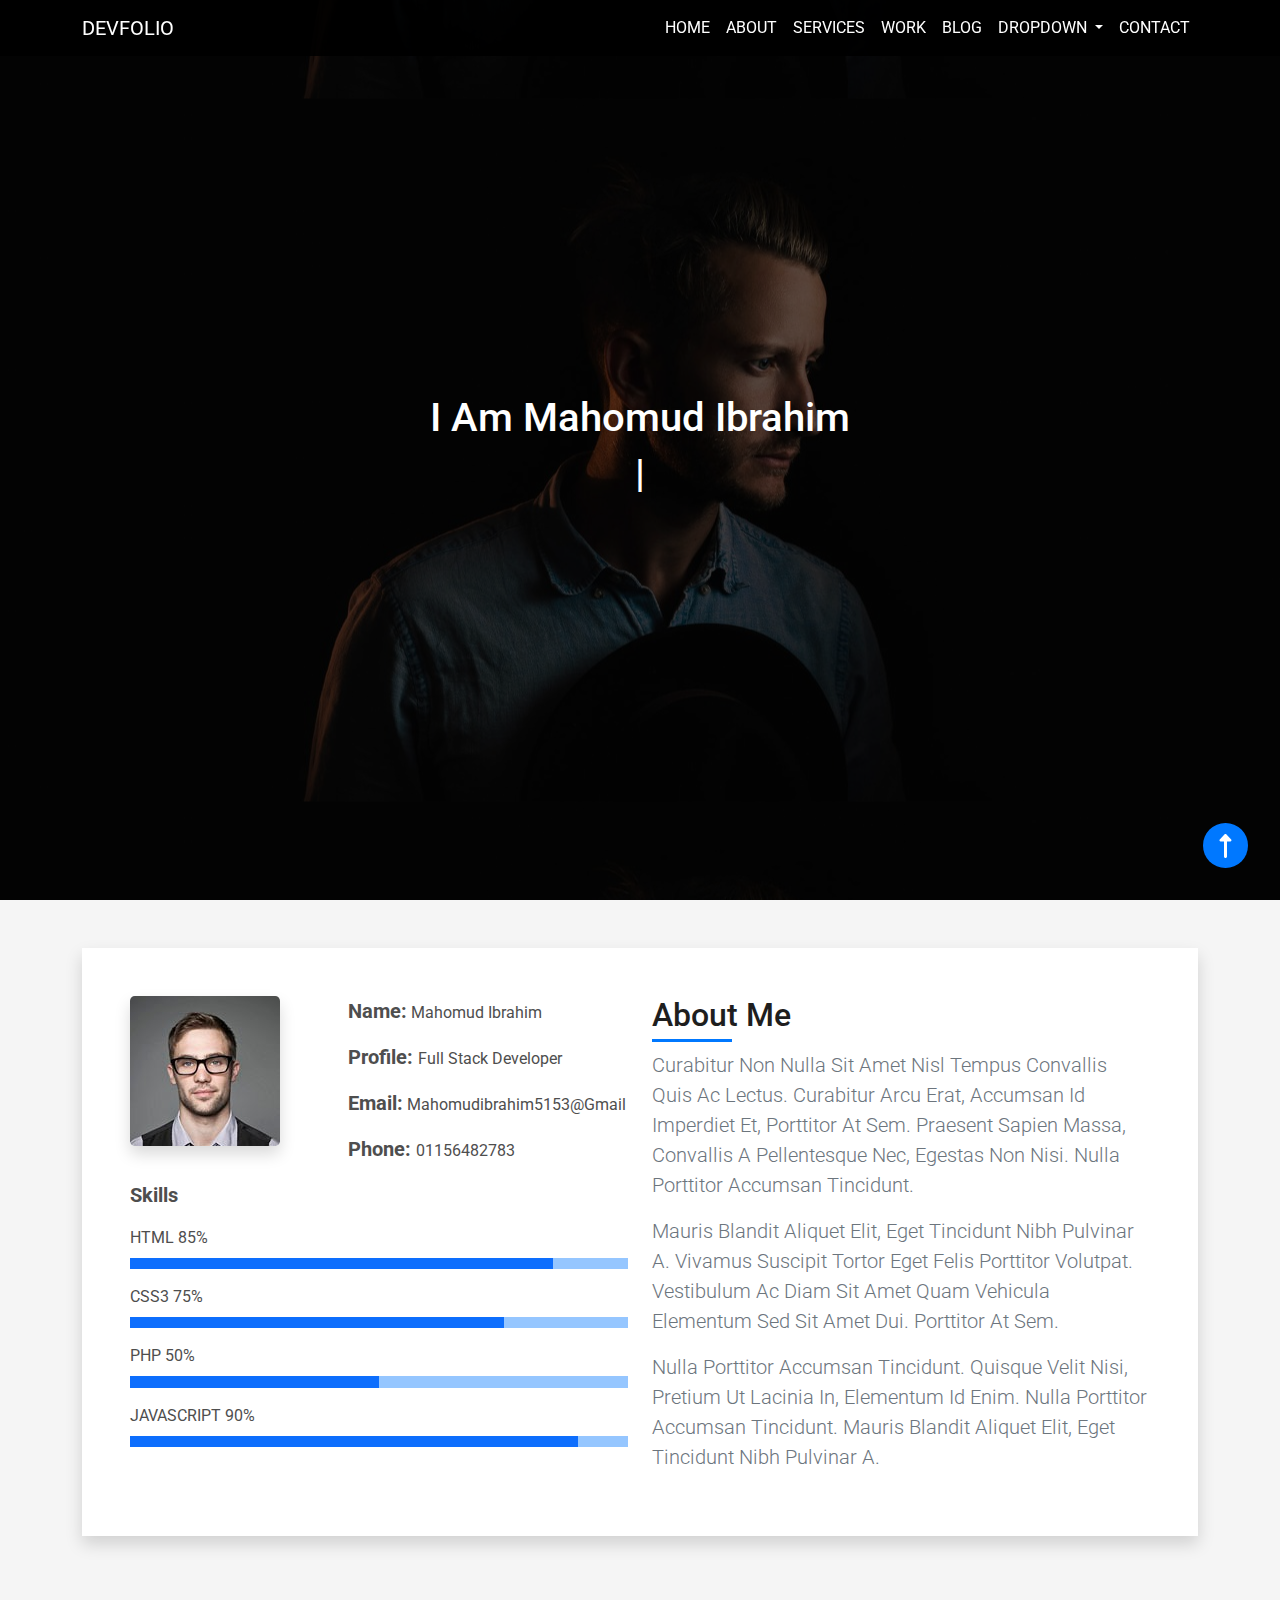
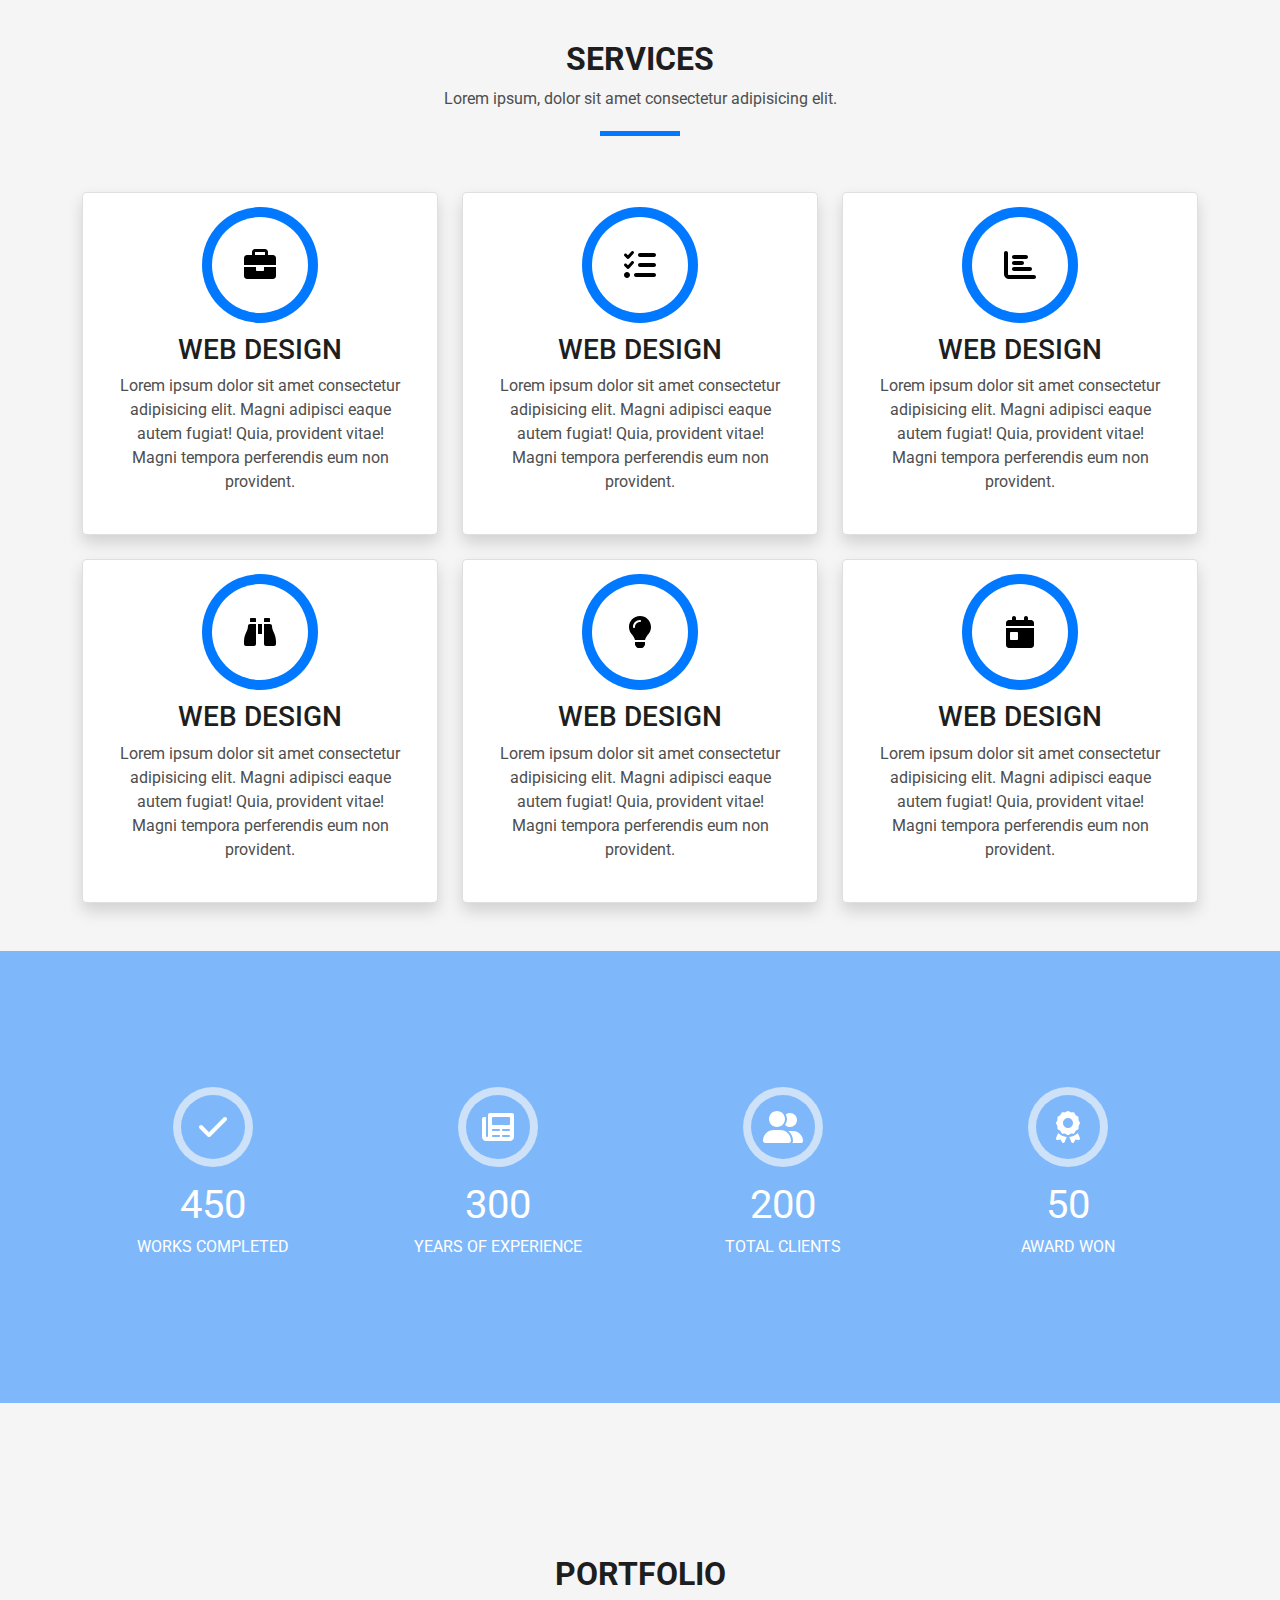
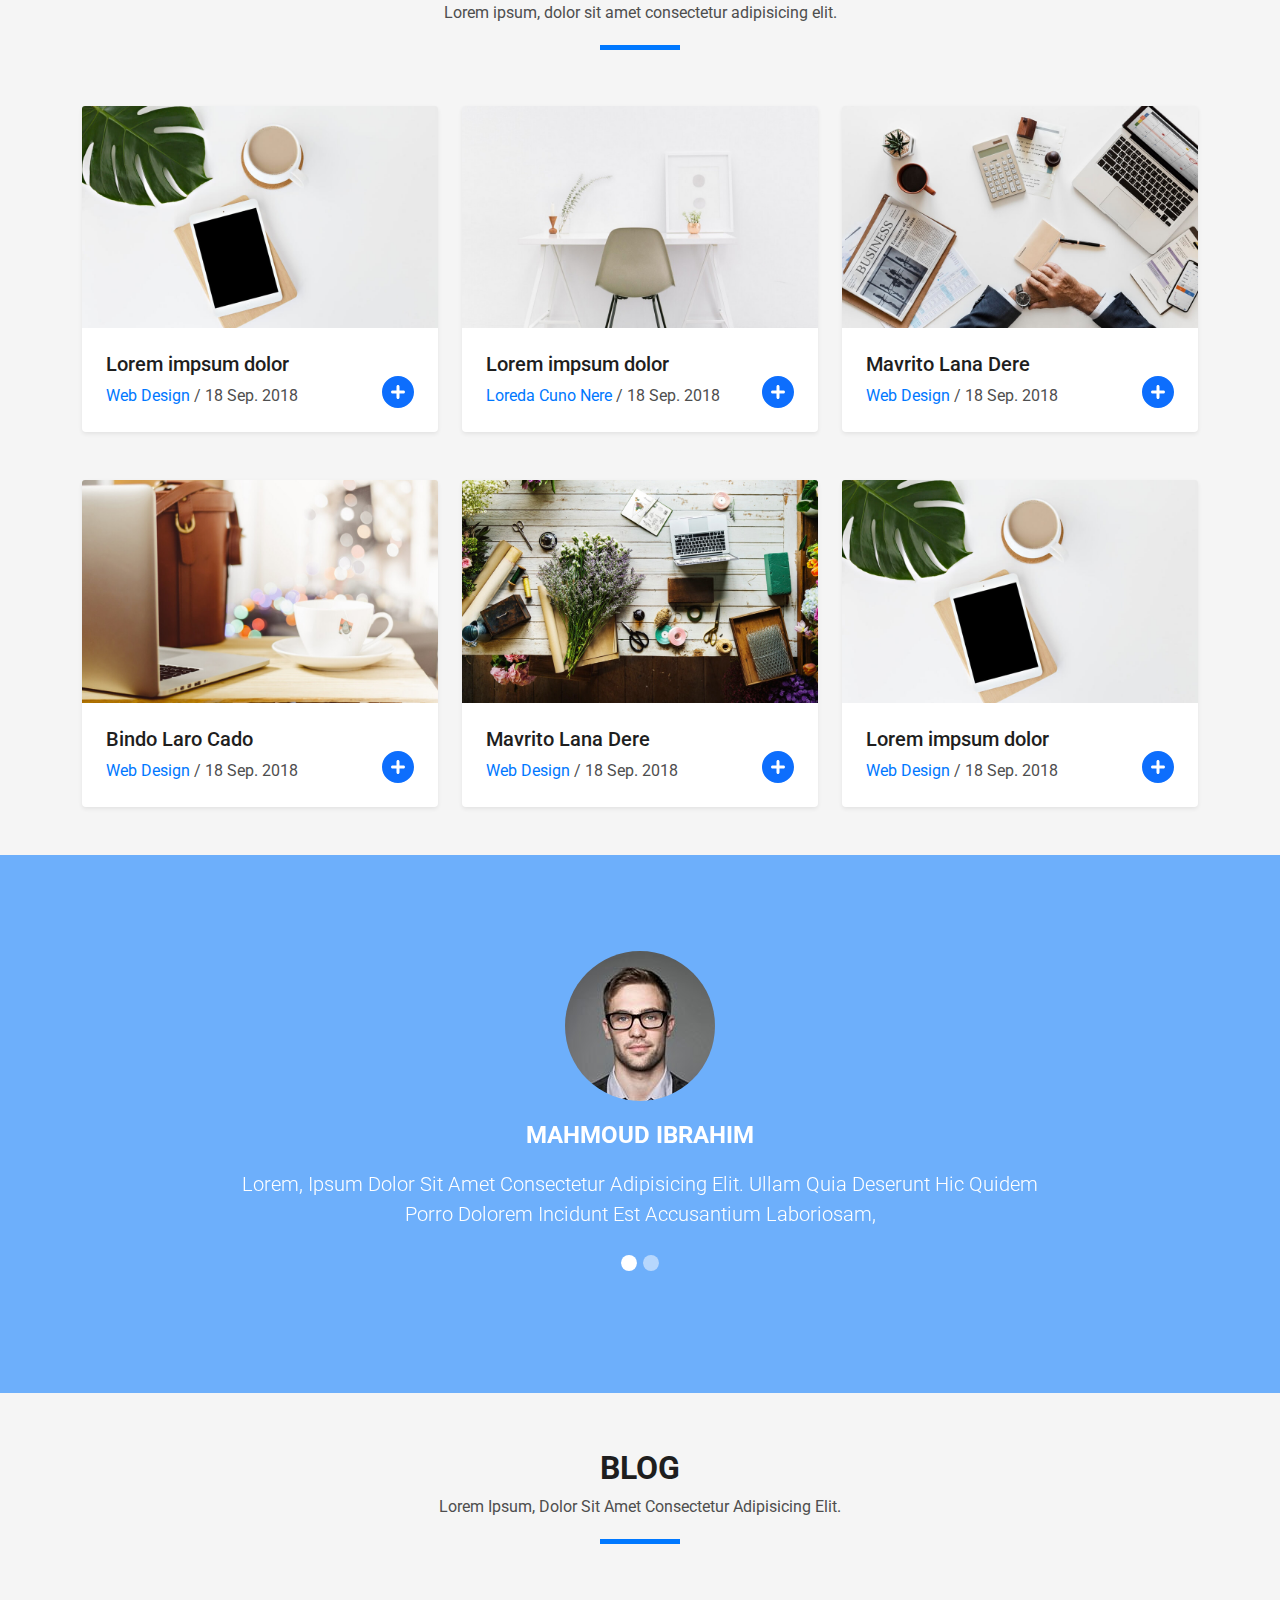
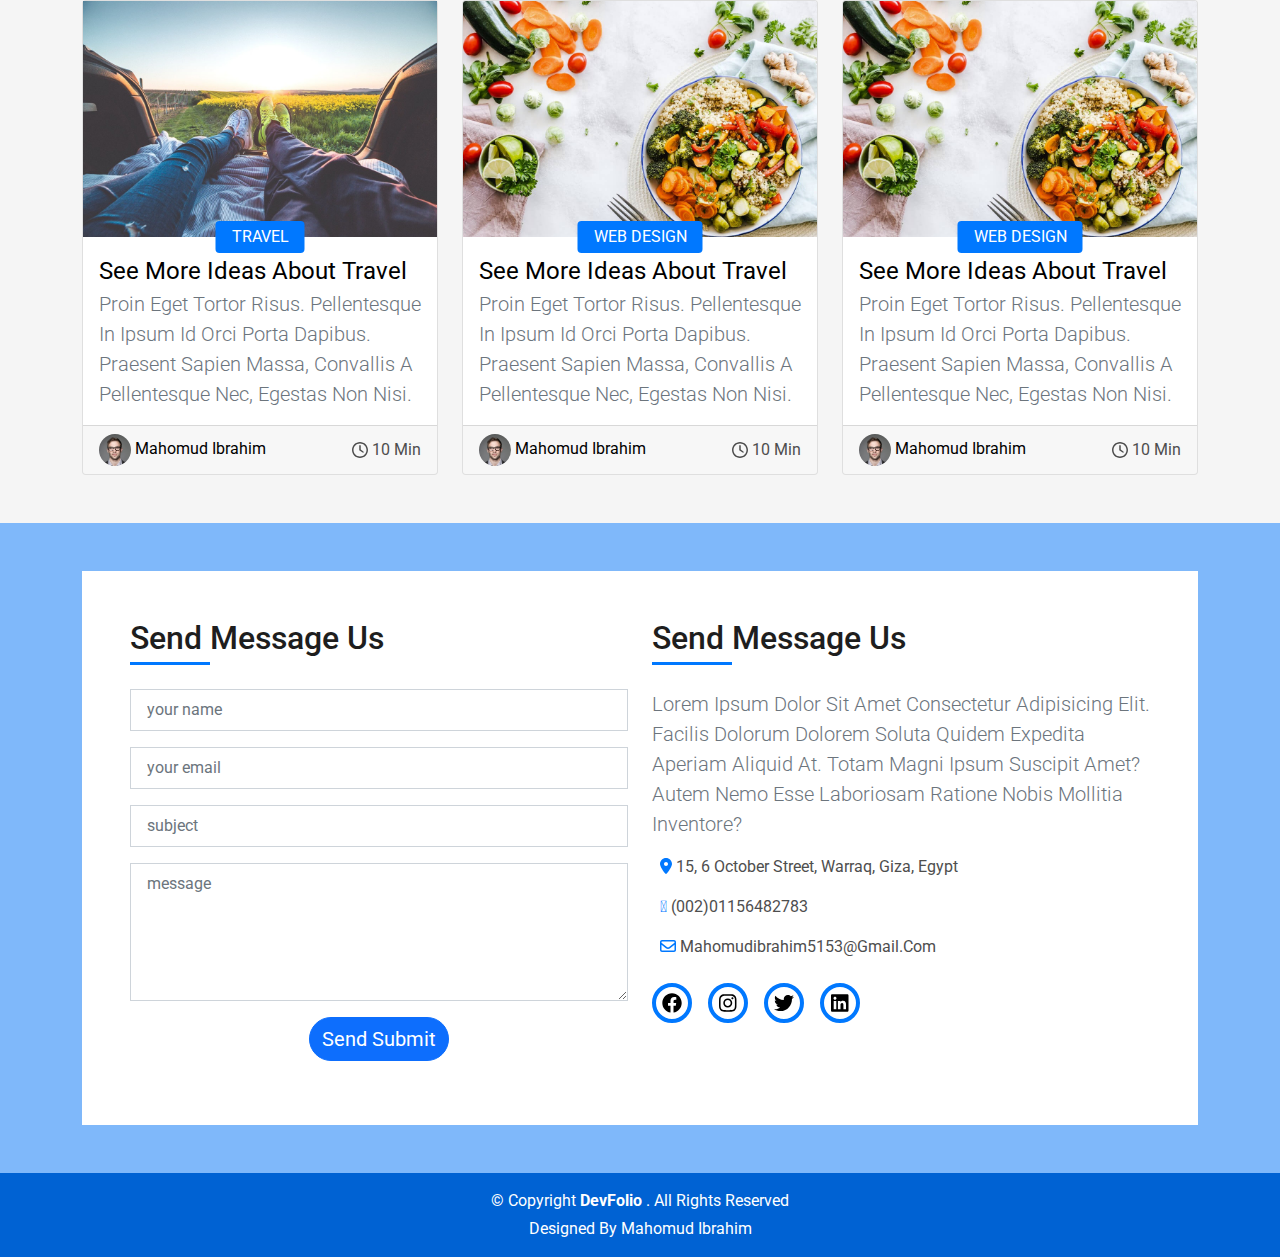
<file: index.html>
<!DOCTYPE html>
<html lang="en">
  <head>
    <meta charset="UTF-8" />
    <meta http-equiv="X-UA-Compatible" content="IE=edge" />
    <meta name="viewport" content="width=device-width, initial-scale=1.0" />
    <title>devFolio by 7oda</title>
    <!-- font awesome -->
    <link rel="stylesheet" href="css/all.min.css" />
    <link rel="stylesheet" href="css/bootstrap.min.css" />
    <!-- fonts google -->
    <link rel="preconnect" href="https://fonts.googleapis.com" />
    <link rel="preconnect" href="https://fonts.gstatic.com" crossorigin />
    <link
      href="https://fonts.googleapis.com/css2?family=Roboto:wght@100;300;400;500;700;900&display=swap"
      rel="stylesheet"
    />
    <link rel="stylesheet" href="css/main.css" />
  </head>
  <body>
    <!-- start navbar -->
    <nav class="navbar navbar-expand-lg text-uppercase fixed-top">
      <div class="container">
        <a class="navbar-brand" href="#home">devFolio</a>
        <button
          class="navbar-toggler"
          type="button"
          data-bs-toggle="collapse"
          data-bs-target="#navbarSupportedContent"
          aria-controls="navbarSupportedContent"
          aria-expanded="false"
          aria-label="Toggle navigation"
        >
          <i class="fa-solid fa-bars"></i>
        </button>
        <div class="collapse navbar-collapse" id="navbarSupportedContent">
          <ul class="navbar-nav dis ms-auto mb-2 mb-lg-0">
            <li class="nav-item">
              <a class="nav-link active" aria-current="page" href="#Home"
                >Home</a
              >
            </li>
            <li class="nav-item">
              <a class="nav-link" href="#about">about</a>
            </li>
            <li class="nav-item">
              <a class="nav-link" href="#services">services</a>
            </li>
            <li class="nav-item">
              <a class="nav-link" href="#work">work</a>
            </li>
            <li class="nav-item">
              <a class="nav-link" href="#blog">blog</a>
            </li>
            <li class="nav-item dropdown">
              <a
                class="nav-link dropdown-toggle"
                href="#"
                id="navbarDropdown"
                role="button"
                data-bs-toggle="dropdown"
                aria-expanded="false"
              >
                Dropdown
              </a>
              <ul class="dropdown-menu" aria-labelledby="navbarDropdown">
                <li><a class="dropdown-item" href="#">drop down1</a></li>
                <li class="v position-relative">
                  <a class="dropdown-item y" href="#"
                    >deep drop down</a>
                    <ul
                    class="dropdown-menu x d-none"
                    aria-labelledby="navbarDropdown"
                  >
                    <li>
                      <a class="dropdown-item" href="#">drop down2222</a>
                    </li>
                    <li>
                      <a class="dropdown-item" href="#">drop down3333</a>
                    </li>
                    <li>
                      <a class="dropdown-item" href="#">drop down4444</a>
                    </li>
                  </ul>
                </li>
                <li>
                  <a class="dropdown-item" href="#">drop down2</a>
                </li>
                <li>
                  <a class="dropdown-item" href="#">drop down3</a>
                </li>
                <li>
                  <a class="dropdown-item" href="#">drop down4</a>
                </li>
              </ul>
            </li>
            <li class="nav-item">
              <a class="nav-link" href="#contact">contact</a>
            </li>
          </ul>
        </div>
      </div>
    </nav>
    <!-- end navbar -->
    <!-- start home -->
    <header
      id="home"
      class="text-capitalize text-white vh-100 d-flex justify-content-center align-items-center position-relative"
    >
      <div class="text position-relative">
        <h1 class="text-white">i am mahomud ibrahim</h1>
        <h3 class="D-action text-center fs-1 text-white"></h3>
      </div>
      <a
        href="#home"
        class="Arrow position-fixed d-block p-2 text-white bg-main-color d-flex justify-content-center align-items-center rounded-circle"
      >
        <i class="fa-solid fa-up-long fa-xl fw-bold"></i>
      </a>
    </header>
    <!-- end home -->
    <!-- start about -->
    <section
      id="about"
      class="about py-5 text-capitalize main-bamain-background"
    >
      <div class="container">
        <div class="row">
          <div class="col-ms-12">
            <div class="box-shadow-full bg-white shadow p-5">
              <div class="row">
                <div class="col-lg-6">
                  <div class="row">
                    <div class="col-sm-6 col-md-5">
                      <div class="about-image">
                        <img
                          src="image/about.jpeg"
                          class="rounded-3 shadow img-fluid"
                          alt=""
                          srcset=""
                        />
                      </div>
                    </div>
                    <div class="col-sm-6 col-md-7">
                      <div class="info-about">
                        <p>
                          <span class="titel-s fw-bold fs-5">Name:</span>
                          <span>mahomud ibrahim</span>
                        </p>
                        <p>
                          <span class="titel-s fw-bold fs-5"> Profile: </span>
                          <span>full stack developer</span>
                        </p>
                        <p>
                          <span class="titel-s fw-bold fs-5">Email:</span>
                          <span>mahomudibrahim5153@gmail</span>
                        </p>
                        <p>
                          <span class="titel-s fw-bold fs-5">Phone: </span>
                          <span>01156482783</span>
                        </p>
                      </div>
                    </div>
                  </div>
                  <div class="skills">
                    <p class="titel-s fw-bold fs-5">skills</p>
                    <span>HTML</span>
                    <span>85%</span>
                    <div class="progress rounded-0">
                      <div
                        class="progress-bar"
                        role="progressbar"
                        style="width: 85%"
                        aria-valuenow="25"
                        aria-valuemin="0"
                        aria-valuemax="100"
                      ></div>
                    </div>
                    <span>CSS3</span>
                    <span>75%</span>
                    <div class="progress rounded-0">
                      <div
                        class="progress-bar"
                        role="progressbar"
                        style="width: 75%"
                        aria-valuenow="50"
                        aria-valuemin="0"
                        aria-valuemax="100"
                      ></div>
                    </div>
                    <span>PHP</span>
                    <span>50%</span>
                    <div class="progress rounded-0">
                      <div
                        class="progress-bar position-relative"
                        role="progressbar"
                        style="width: 50%"
                        aria-valuenow="75"
                        aria-valuemin="0"
                        aria-valuemax="100"
                      ></div>
                    </div>
                    <span>JAVASCRIPT</span>
                    <span>90%</span>
                    <div class="progress rounded-0">
                      <div
                        class="progress-bar"
                        role="progressbar"
                        style="width: 90%"
                        aria-valuenow="100"
                        aria-valuemin="0"
                        aria-valuemax="100"
                      ></div>
                    </div>
                  </div>
                </div>
                <div class="col-lg-6">
                  <div class="discrption">
                    <h2 class="position-relative pb-2">about me</h2>
                    <p class="lead text-muted">
                      Curabitur non nulla sit amet nisl tempus convallis quis ac
                      lectus. Curabitur arcu erat, accumsan id imperdiet et,
                      porttitor at sem. Praesent sapien massa, convallis a
                      pellentesque nec, egestas non nisi. Nulla porttitor
                      accumsan tincidunt.
                    </p>
                    <p class="lead text-muted">
                      Mauris blandit aliquet elit, eget tincidunt nibh pulvinar
                      a. Vivamus suscipit tortor eget felis porttitor volutpat.
                      Vestibulum ac diam sit amet quam vehicula elementum sed
                      sit amet dui. porttitor at sem.
                    </p>
                    <p class="lead text-muted">
                      Nulla porttitor accumsan tincidunt. Quisque velit nisi,
                      pretium ut lacinia in, elementum id enim. Nulla porttitor
                      accumsan tincidunt. Mauris blandit aliquet elit, eget
                      tincidunt nibh pulvinar a.
                    </p>
                  </div>
                </div>
              </div>
            </div>
          </div>
        </div>
      </div>
    </section>
    <!-- end about -->
    <!-- start services -->
    <section id="services" class="py-5">
      <div class="container">
        <div class="row">
          <div class="col-sm-12">
            <div class="main-titel text-center py-2 mb-5">
              <h2 class="fw-bold text-uppercase">services</h2>
              <p class="position-relative pb-1">
                Lorem ipsum, dolor sit amet consectetur adipisicing elit.
              </p>
              <div class="bar m-auto"></div>
            </div>
          </div>
        </div>
        <div class="row gy-4">
          <div class="col-md-4">
            <div class="card bg-white shadow rounded-3 text-center py-4 px-3">
              <div
                class="icon d-flex justify-content-center align-items-center m-auto mb-1"
              >
                <i class="fa-solid fa-briefcase fa-2xl"></i>
              </div>
              <div class="card-body">
                <h3>WEB DESIGN</h3>
                <p class="card-text">
                  Lorem ipsum dolor sit amet consectetur adipisicing elit. Magni
                  adipisci eaque autem fugiat! Quia, provident vitae! Magni
                  tempora perferendis eum non provident.
                </p>
              </div>
            </div>
          </div>
          <div class="col-md-4">
            <div class="card bg-white shadow rounded-3 text-center py-4 px-3">
              <div
                class="icon d-flex justify-content-center align-items-center m-auto mb-1"
              >
                <i class="fa-solid fa-list-check fa-2xl"></i>
              </div>
              <div class="card-body">
                <h3>WEB DESIGN</h3>
                <p class="card-text">
                  Lorem ipsum dolor sit amet consectetur adipisicing elit. Magni
                  adipisci eaque autem fugiat! Quia, provident vitae! Magni
                  tempora perferendis eum non provident.
                </p>
              </div>
            </div>
          </div>
          <div class="col-md-4">
            <div class="card bg-white shadow rounded-3 text-center py-4 px-3">
              <div
                class="icon d-flex justify-content-center align-items-center m-auto mb-1"
              >
                <i class="fa-solid fa-chart-bar fa-2xl"></i>
              </div>
              <div class="card-body">
                <h3>WEB DESIGN</h3>
                <p class="card-text">
                  Lorem ipsum dolor sit amet consectetur adipisicing elit. Magni
                  adipisci eaque autem fugiat! Quia, provident vitae! Magni
                  tempora perferendis eum non provident.
                </p>
              </div>
            </div>
          </div>
          <div class="col-md-4">
            <div class="card bg-white shadow rounded-3 text-center py-4 px-3">
              <div
                class="icon d-flex justify-content-center align-items-center m-auto mb-1"
              >
                <i class="fa-solid fa-binoculars fa-2xl"></i>
              </div>
              <div class="card-body">
                <h3>WEB DESIGN</h3>
                <p class="card-text">
                  Lorem ipsum dolor sit amet consectetur adipisicing elit. Magni
                  adipisci eaque autem fugiat! Quia, provident vitae! Magni
                  tempora perferendis eum non provident.
                </p>
              </div>
            </div>
          </div>
          <div class="col-md-4">
            <div class="card bg-white shadow rounded-3 text-center py-4 px-3">
              <div
                class="icon d-flex justify-content-center align-items-center m-auto mb-1"
              >
                <i class="fa-solid fa-lightbulb fa-2xl"></i>
              </div>
              <div class="card-body">
                <h3>WEB DESIGN</h3>
                <p class="card-text">
                  Lorem ipsum dolor sit amet consectetur adipisicing elit. Magni
                  adipisci eaque autem fugiat! Quia, provident vitae! Magni
                  tempora perferendis eum non provident.
                </p>
              </div>
            </div>
          </div>
          <div class="col-md-4">
            <div class="card bg-white shadow rounded-3 text-center py-4 px-3">
              <div
                class="icon d-flex justify-content-center align-items-center m-auto mb-1"
              >
                <i class="fa-solid fa-calendar-day fa-2xl"></i>
              </div>
              <div class="card-body">
                <h3>WEB DESIGN</h3>
                <p class="card-text">
                  Lorem ipsum dolor sit amet consectetur adipisicing elit. Magni
                  adipisci eaque autem fugiat! Quia, provident vitae! Magni
                  tempora perferendis eum non provident.
                </p>
              </div>
            </div>
          </div>
        </div>
      </div>
      <div class="states my-5 py-5 position-relative">
        <div class="container py-5 position-relative">
          <div class="row py-5 gy-4">
            <div class="col-md-3">
              <div class="box text-center text-white">
                <div
                  class="icon d-flex justify-content-center align-items-center m-auto mb-3"
                >
                  <i class="fa-solid fa-check fa-2xl"></i>
                </div>
                <span class="text-white d-block fs-1">450</span>
                <span class="">WORKS COMPLETED</span>
              </div>
            </div>
            <div class="col-md-3">
              <div class="box text-center text-white">
                <div
                  class="icon d-flex justify-content-center align-items-center m-auto mb-3"
                >
                  <i class="fa-solid fa-newspaper fa-2xl"></i>
                </div>
                <span class="text-white d-block fs-1">300</span>
                <span class="">YEARS OF EXPERIENCE </span>
              </div>
            </div>
            <div class="col-md-3">
              <div class="box text-center text-white">
                <div
                  class="icon d-flex justify-content-center align-items-center m-auto mb-3"
                >
                  <i class="fa-solid fa-user-group fa-2xl"></i>
                </div>
                <span class="text-white d-block fs-1">200</span>
                <span class="">TOTAL CLIENTS </span>
              </div>
            </div>
            <div class="col-md-3">
              <div class="box text-center text-white">
                <div
                  class="icon d-flex justify-content-center align-items-center m-auto mb-3"
                >
                  <i class="fa-solid fa-award fa-2xl"></i>
                </div>
                <span class="text-white d-block fs-1">50</span>
                <span class="">AWARD WON </span>
              </div>
            </div>
          </div>
        </div>
      </div>
    </section>
    <!-- end services -->
    <!-- start protfolio -->
    <section id="portfolio" class="my-5">
      <div class="container">
        <div class="row">
          <div class="col-sm-12">
            <div class="main-titel text-center py-2 mb-5">
              <h2 class="fw-bold text-uppercase">portfolio</h2>
              <p class="position-relative pb-1">
                Lorem ipsum, dolor sit amet consectetur adipisicing elit.
              </p>
              <div class="bar m-auto"></div>
            </div>
          </div>
        </div>
        <div class="row gy-5">
          <div class="col-md-4">
            <div class="card border-0 shadow-sm">
              <div class="image-card overflow-hidden">
                <img
                  src="image/fortfolio-1.jpeg"
                  class="card-img-top img-fluid"
                  alt="..."
                />
              </div>
              <div class="card-body p-4">
                <div class="row">
                  <div class="col-sm-10">
                    <h5 class="card-title">Lorem impsum dolor</h5>
                    <p class="card-text">
                      <span class="main-color">Web Design </span>
                      / 18 Sep. 2018
                    </p>
                  </div>
                  <div
                    class="col-sm-2 d-flex justify-content-end justify-content-md-center align-items-end"
                  >
                    <a href="portfolio-details.html">
                      <i class="fa-solid fa-circle-plus fa-2xl"></i>
                    </a>
                  </div>
                </div>
              </div>
            </div>
          </div>
          <div class="col-md-4">
            <div class="card border-0 shadow-sm">
              <div class="image-card overflow-hidden">
                <img
                  src="image/fortfolio-2.jpeg"
                  class="card-img-top img-fluid"
                  alt="..."
                />
              </div>
              <div class="card-body p-4">
                <div class="row">
                  <div class="col-sm-10">
                    <h5 class="card-title">Lorem impsum dolor</h5>
                    <p class="card-text">
                      <span class="main-color">Loreda Cuno Nere </span>
                      / 18 Sep. 2018
                    </p>
                  </div>
                  <div
                    class="col-sm-2 d-flex justify-content-end justify-content-md-center align-items-end"
                  >
                    <a href="portfolio-details.html">
                      <i class="fa-solid fa-circle-plus fa-2xl"></i>
                    </a>
                  </div>
                </div>
              </div>
            </div>
          </div>
          <div class="col-md-4">
            <div class="card border-0 shadow-sm">
              <div class="image-card overflow-hidden">
                <img
                  src="image/fortfolio-3.jpeg"
                  class="card-img-top img-fluid"
                  alt="..."
                />
              </div>
              <div class="card-body p-4">
                <div class="row">
                  <div class="col-sm-10">
                    <h5 class="card-title">Mavrito Lana Dere</h5>
                    <p class="card-text">
                      <span class="main-color">Web Design </span>
                      / 18 Sep. 2018
                    </p>
                  </div>
                  <div
                    class="col-sm-2 d-flex justify-content-end justify-content-md-center align-items-end"
                  >
                    <a href="portfolio-details.html">
                      <i class="fa-solid fa-circle-plus fa-2xl"></i>
                    </a>
                  </div>
                </div>
              </div>
            </div>
          </div>
          <div class="col-md-4">
            <div class="card border-0 shadow-sm">
              <div class="image-card overflow-hidden">
                <img
                  src="image/fortfolio-4.jpeg"
                  class="card-img-top img-fluid"
                  alt="..."
                />
              </div>
              <div class="card-body p-4">
                <div class="row">
                  <div class="col-sm-10">
                    <h5 class="card-title">Bindo Laro Cado</h5>
                    <p class="card-text">
                      <span class="main-color">Web Design </span>
                      / 18 Sep. 2018
                    </p>
                  </div>
                  <div
                    class="col-sm-2 d-flex justify-content-end justify-content-md-center align-items-end"
                  >
                    <a href="portfolio-details.html">
                      <i class="fa-solid fa-circle-plus fa-2xl"></i>
                    </a>
                  </div>
                </div>
              </div>
            </div>
          </div>
          <div class="col-md-4">
            <div class="card border-0 shadow-sm">
              <div class="image-card overflow-hidden">
                <img
                  src="image/fortfolio-5.jpeg"
                  class="card-img-top img-fluid"
                  alt="..."
                />
              </div>
              <div class="card-body p-4">
                <div class="row">
                  <div class="col-sm-10">
                    <h5 class="card-title">Mavrito Lana Dere</h5>
                    <p class="card-text">
                      <span class="main-color">Web Design </span>
                      / 18 Sep. 2018
                    </p>
                  </div>
                  <div
                    class="col-sm-2 d-flex justify-content-end justify-content-md-center align-items-end"
                  >
                    <a href="portfolio-details.html">
                      <i class="fa-solid fa-circle-plus fa-2xl"></i>
                    </a>
                  </div>
                </div>
              </div>
            </div>
          </div>
          <div class="col-md-4">
            <div class="card border-0 shadow-sm">
              <div class="image-card overflow-hidden">
                <img
                  src="image/fortfolio-1.jpeg"
                  class="card-img-top img-fluid"
                  alt="..."
                />
              </div>
              <div class="card-body p-4">
                <div class="row">
                  <div class="col-sm-10">
                    <h5 class="card-title">Lorem impsum dolor</h5>
                    <p class="card-text">
                      <span class="main-color">Web Design </span>
                      / 18 Sep. 2018
                    </p>
                  </div>
                  <div
                    class="col-sm-2 d-flex justify-content-end justify-content-md-center align-items-end"
                  >
                    <a href="portfolio-details.html">
                      <i class="fa-solid fa-circle-plus fa-2xl"></i>
                    </a>
                  </div>
                </div>
              </div>
            </div>
          </div>
        </div>
      </div>
    </section>
    <!-- end protfolio -->
    <!-- start testimonails -->
    <!-- end testimonails -->
    <section
      id="testimonails"
      class="my-5 py-5 text-capitalize text-center text-white position-relative"
    >
      <div class="container position-relative py-5">
        <div
          id="carouselExampleIndicators"
          class="carousel slide"
          data-bs-ride="carousel"
        >
          <div class="carousel-inner">
            <div class="carousel-item active">
              <div class="items">
                <img
                  src="image/about.jpeg"
                  class="rounded-circle"
                  alt=""
                  srcset=""
                />
                <span
                  class="text-white my-3 d-block text-uppercase fw-bolder fs-4"
                  >mahmoud ibrahim</span
                >
                <p class="lead w-75 m-auto">
                  Lorem, ipsum dolor sit amet consectetur adipisicing elit.
                  Ullam quia deserunt hic quidem porro dolorem incidunt est
                  accusantium laboriosam,
                </p>
              </div>
            </div>
            <div class="carousel-item">
              <div class="items">
                <img
                  src="image/testimonails.jpeg"
                  class="rounded-circle"
                  alt=""
                  srcset=""
                />
                <span
                  class="text-white my-3 d-block text-uppercase fw-bolder fs-4"
                  >sara ahmed</span
                >
                <p class="lead w-75 m-auto">
                  Lorem, ipsum dolor sit amet consectetur adipisicing elit.
                  Ullam quia deserunt hic quidem porro dolorem incidunt est
                  accusantium laboriosam,
                </p>
              </div>
            </div>
          </div>
          <div class="carousel-indicators position-static mt-3">
            <button
              type="button"
              data-bs-target="#carouselExampleIndicators"
              data-bs-slide-to="0"
              class="active"
              aria-current="true"
              aria-label="Slide 1"
            ></button>
            <button
              type="button"
              data-bs-target="#carouselExampleIndicators"
              data-bs-slide-to="1"
              aria-label="Slide 2"
            ></button>
          </div>
        </div>
      </div>
    </section>
    <!-- start bolg -->
    <section id="blog" class="my-5 text-capitalize">
      <div class="container">
        <div class="row">
          <div class="col-sm-12">
            <div class="main-titel text-center py-2 mb-5">
              <h2 class="fw-bold text-uppercase">blog</h2>
              <p class="position-relative pb-1">
                Lorem ipsum, dolor sit amet consectetur adipisicing elit.
              </p>
              <div class="bar m-auto"></div>
            </div>
          </div>
        </div>
        <div class="row gy-3">
          <div class="col-lg-4">
            <div class="card">
              <img src="image/bolg-1.jpeg" class="" alt="..." />
              <div class="card-body position-relative">
                <span
                  class="position-absolute start-50 top-0 py-1 px-3 rounded translate-middle text-white bg-main-color text-uppercase"
                  >travel</span
                >
                <a href="bolg.html" class="text-decoration-none text-black fs-4"
                  >See more ideas about Travel</a
                >
                <p class="card-text text-muted lead">
                  Proin eget tortor risus. Pellentesque in ipsum id orci porta
                  dapibus. Praesent sapien massa, convallis a pellentesque nec,
                  egestas non nisi.
                </p>
              </div>
              <div class="card-footer">
                <div class="row justify-content-end align-items-center">
                  <div class="col-8">
                    <a href="#" class="text-decoration-none text-black">
                      <img
                        src="image/about.jpeg"
                        class="rounded-circle"
                        alt=""
                        srcset=""
                      />
                      mahomud ibrahim</a
                    >
                  </div>
                  <div
                    class="col-4 d-flex justify-content-end align-items-center"
                  >
                    <i class="fa-regular fa-clock me-1"></i>
                    <span>10 min</span>
                  </div>
                </div>
              </div>
            </div>
          </div>
          <div class="col-lg-4">
            <div class="card">
              <img src="image/bolg-2.jpeg" class="card-img-top" alt="..." />
              <div class="card-body position-relative">
                <span
                  class="position-absolute start-50 top-0 py-1 px-3 rounded translate-middle text-white bg-main-color text-uppercase"
                  >web design</span
                >
                <a href="bolg.html" class="text-decoration-none text-black fs-4"
                  >See more ideas about Travel</a
                >
                <p class="card-text text-muted lead">
                  Proin eget tortor risus. Pellentesque in ipsum id orci porta
                  dapibus. Praesent sapien massa, convallis a pellentesque nec,
                  egestas non nisi.
                </p>
              </div>
              <div class="card-footer">
                <div class="row justify-content-end align-items-center">
                  <div class="col-8">
                    <a href="#" class="text-decoration-none text-black">
                      <img
                        src="image/about.jpeg"
                        class="rounded-circle"
                        alt=""
                        srcset=""
                      />
                      mahomud ibrahim</a
                    >
                  </div>
                  <div
                    class="col-4 d-flex justify-content-end align-items-center"
                  >
                    <i class="fa-regular fa-clock me-1"></i>
                    <span>10 min</span>
                  </div>
                </div>
              </div>
            </div>
          </div>
          <div class="col-lg-4">
            <div class="card">
              <img src="image/bolg-2.jpeg" class="card-img-top" alt="..." />
              <div class="card-body position-relative">
                <span
                  class="position-absolute start-50 top-0 py-1 px-3 rounded translate-middle text-white bg-main-color text-uppercase"
                  >web design</span
                >
                <a href="bolg.html" class="text-decoration-none text-black fs-4"
                  >See more ideas about Travel</a
                >
                <p class="card-text text-muted lead">
                  Proin eget tortor risus. Pellentesque in ipsum id orci porta
                  dapibus. Praesent sapien massa, convallis a pellentesque nec,
                  egestas non nisi.
                </p>
              </div>
              <div class="card-footer">
                <div class="row justify-content-end align-items-center">
                  <div class="col-8">
                    <a href="#" class="text-decoration-none text-black">
                      <img
                        src="image/about.jpeg"
                        class="rounded-circle"
                        alt=""
                        srcset=""
                      />
                      mahomud ibrahim</a
                    >
                  </div>
                  <div
                    class="col-4 d-flex justify-content-end align-items-center"
                  >
                    <i class="fa-regular fa-clock me-1"></i>
                    <span>10 min</span>
                  </div>
                </div>
              </div>
            </div>
          </div>
        </div>
      </div>
    </section>
    <!-- end bolg -->
    <!-- start contact -->
    <section id="contact" class="position-relative text-capitalize">
      <div class="container position-relative">
        <div class="row">
          <div class="col-sm-12">
            <div class="contact-mf my-5">
              <div class="bg-white p-2 p-sm-5">
                <div class="row">
                  <div class="col-md-6 mb-3">
                    <div class="discrption">
                      <h2 class="position-relative pb-2 mb-4">
                        Send Message Us
                      </h2>
                    </div>
                    <form action="">
                      <input
                        class="form-control py-2 px-3 rounded-0"
                        type="text"
                        name="name"
                        placeholder="your name"
                        aria-label="default input example"
                      />
                      <input
                        class="form-control my-3 py-2 px-3 rounded-0"
                        type="email"
                        name="email"
                        placeholder="your email"
                        aria-label="default input example"
                      />
                      <input
                        class="form-control mb-3 py-2 px-3 rounded-0"
                        type="text"
                        name="subject"
                        placeholder="subject"
                        aria-label="default input example"
                      />
                      <textarea
                        class="form-control mb-3 py-2 px-3 rounded-0"
                        placeholder="message "
                        name="message"
                        rows="5"
                      ></textarea>
                      <div class="col-12 text-center text-white">
                        <input
                          type="submit"
                          value="send submit"
                          class="btn btn-primary fs-5 rounded-pill text-capitalize"
                        />
                      </div>
                    </form>
                  </div>
                  <div class="col-md-6">
                    <div class="discrption">
                      <h2 class="position-relative pb-2 mb-4">
                        Send Message Us
                      </h2>
                    </div>
                    <p class="lead text-muted">
                      Lorem ipsum dolor sit amet consectetur adipisicing elit.
                      Facilis dolorum dolorem soluta quidem expedita aperiam
                      aliquid at. Totam magni ipsum suscipit amet? Autem nemo
                      esse laboriosam ratione nobis mollitia inventore?
                    </p>
                    <ul class="list-unstyled">
                      <li>
                        <i class="fa-solid fa-location-dot main-color ms-2"></i>
                        15, 6 October Street, Warraq, Giza, Egypt
                      </li>
                      <li class="my-3">
                        <i class="fa-thin fa-mobile main-color ms-2"></i>
                        (002)01156482783
                      </li>
                      <li>
                        <i class="fa-regular fa-envelope main-color ms-2"></i>
                        mahomudibrahim5153@gmail.com
                      </li>
                    </ul>
                    <div class="socials mt-4">
                      <ul class="list-unstyled d-flex gap-3">
                        <li>
                          <a
                            href=""
                            class="d-flex justify-content-center align-items-center"
                          >
                            <i class="fa-brands fa-facebook fa-lg"></i>
                          </a>
                        </li>
                        <li>
                          <a
                            href=""
                            class="d-flex justify-content-center align-items-center"
                          >
                            <i class="fa-brands fa-instagram fa-lg"></i>
                          </a>
                        </li>
                        <li>
                          <a
                            href=""
                            class="d-flex justify-content-center align-items-center"
                          >
                            <i class="fa-brands fa-twitter fa-lg"></i>
                          </a>
                        </li>
                        <li>
                          <a
                            href=""
                            class="d-flex justify-content-center align-items-center"
                          >
                            <i class="fa-brands fa-linkedin fa-lg"></i>
                          </a>
                        </li>
                      </ul>
                    </div>
                  </div>
                  <!-- 
                                      row
                                        <col> </col>
                                        
                                      *******************************
                                      kda y3ny al row wa5d flex-raw: raw ، y3ny tsy3 nfsk baltsaoy

                                    -->
                </div>
              </div>
            </div>
          </div>
        </div>
      </div>
    </section>

    <!-- end contact -->
    <!-- start footer -->
    <footer class="py-3 text-capitalize text-white text-center">
      <div class="container">
        <div class="row">
          <div class="col-sm-12">
            <div class="capyright">
              <p class="mb-0">
                © Copyright
                <strong class="fw-bolder"> DevFolio </strong>
                . All Rights Reserved
              </p>
            </div>
            <div class="credits mt-1">
              Designed by
              <a href="#" class="text-decoration-none text-white">
                mahomud ibrahim
              </a>
            </div>
          </div>
        </div>
      </div>
    </footer>
    <!-- end footer -->
    <script src="js/all.min.js"></script>
    <script src="js/bootstrap.bundle.min.js"></script>
  </body>
</html>
</file>
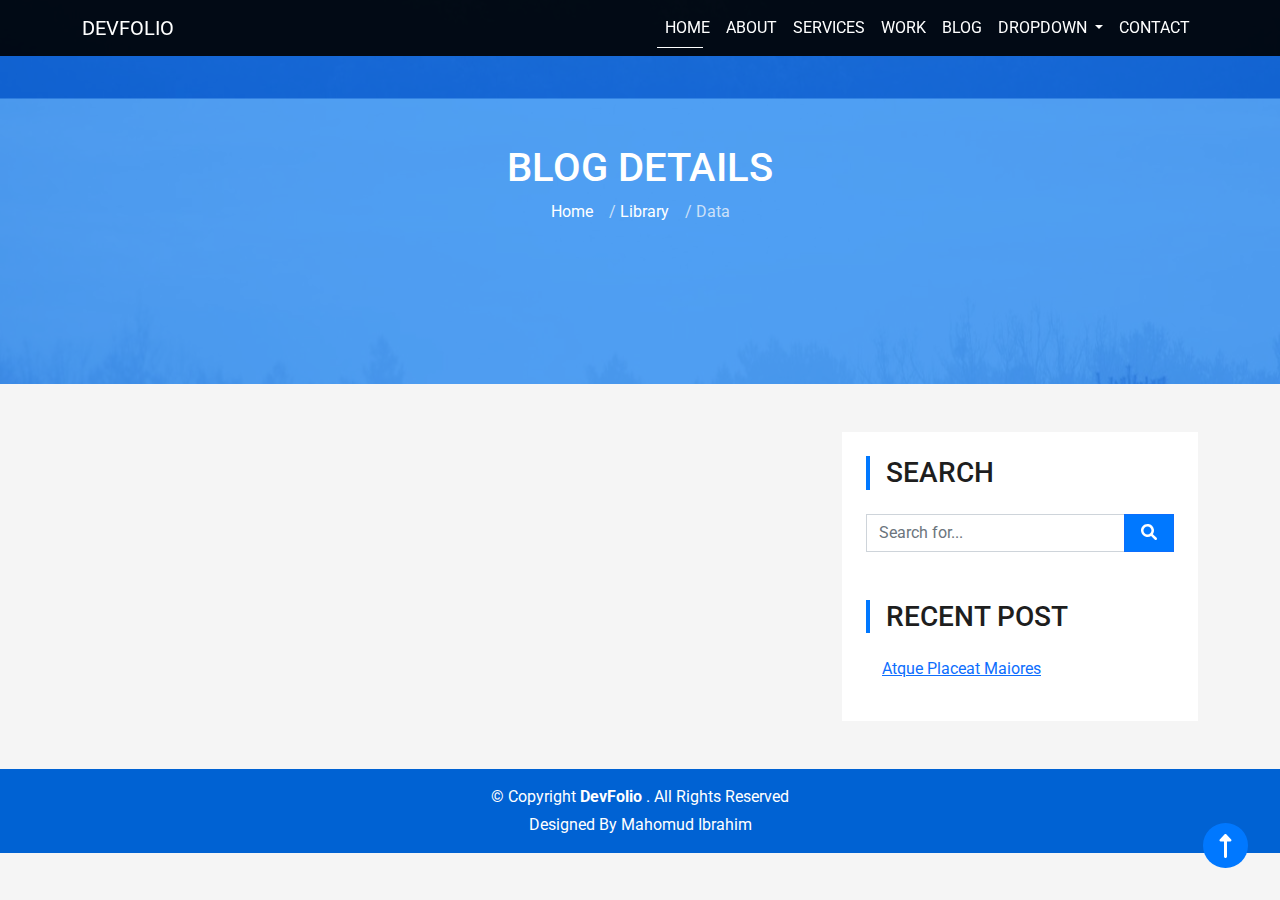
<file: bolg.html>
<!DOCTYPE html>
<html lang="en">
  <head>
    <meta charset="UTF-8" />
    <meta http-equiv="X-UA-Compatible" content="IE=edge" />
    <meta name="viewport" content="width=device-width, initial-scale=1.0" />
    <title>devFolio by 7oda</title>
    <!-- font awesome -->
    <link rel="stylesheet" href="css/all.min.css" />
    <link rel="stylesheet" href="css/bootstrap.min.css" />
    <!-- fonts google -->
    <link rel="preconnect" href="https://fonts.googleapis.com" />
    <link rel="preconnect" href="https://fonts.gstatic.com" crossorigin />
    <link
      href="https://fonts.googleapis.com/css2?family=Roboto:wght@100;300;400;500;700;900&display=swap"
      rel="stylesheet"
    />
    <link rel="stylesheet" href="css/bolg.css" />
  </head>
  <body>
    <!-- start navbar -->
    <nav class="navbar navbar-expand-lg text-uppercase fixed-top">
      <div class="container">
        <a class="navbar-brand" href="#home">devFolio</a>
        <button
          class="navbar-toggler"
          type="button"
          data-bs-toggle="collapse"
          data-bs-target="#navbarSupportedContent"
          aria-controls="navbarSupportedContent"
          aria-expanded="false"
          aria-label="Toggle navigation"
        >
          <i class="fa-solid fa-bars"></i>
        </button>
        <div class="collapse navbar-collapse" id="navbarSupportedContent">
          <ul class="navbar-nav ms-auto mb-2 mb-lg-0">
            <li class="nav-item">
              <a class="nav-link active" aria-current="page" href="#Home"
                >Home</a
              >
            </li>
            <li class="nav-item">
              <a class="nav-link" href="#about">about</a>
            </li>
            <li class="nav-item">
              <a class="nav-link" href="#services">services</a>
            </li>
            <li class="nav-item">
              <a class="nav-link" href="#work">work</a>
            </li>
            <li class="nav-item">
              <a class="nav-link" href="#blog">blog</a>
            </li>
            <li class="nav-item dropdown">
              <a
                class="nav-link dropdown-toggle"
                href="#"
                id="navbarDropdown"
                role="button"
                data-bs-toggle="dropdown"
                aria-expanded="false"
              >
                Dropdown
              </a>
              <ul class="dropdown-menu" aria-labelledby="navbarDropdown">
                <li><a class="dropdown-item" href="#">drop down1</a></li>
                <li><a class="dropdown-item" href="#">deep drop down</a></li>
                <li>
                  <a class="dropdown-item" href="#">drop down2</a>
                </li>
                <li>
                  <a class="dropdown-item" href="#">drop down3</a>
                </li>
                <li>
                  <a class="dropdown-item" href="#">drop down4</a>
                </li>
              </ul>
            </li>
            <li class="nav-item">
              <a class="nav-link" href="#contact">contact</a>
            </li>
          </ul>
        </div>
      </div>
    </nav>
    <!-- end navbar -->
    <!-- start header -->
    <header id="header" class="py-5 text-capitalize position-relative">
      <div class="container py-5 position-relative">
        <div class="row py-5">
          <div class="col-sm-12">
            <div class="caption text-white text-center">
              <h2 class="text-uppercase text-white fs-1">BLOG DETAILS</h2>
              <ol class="breadcrumb d-flex justify-content-center">
                <li class="breadcrumb-items position-relative">
                  <a href="#" class="text-white text-decoration-none">home</a>
                </li>
                <li class="breadcrumb-items position-relative ps-2">
                  <a href="#" class="text-white text-decoration-none"
                    >library</a
                  >
                </li>
                <li class="breadcrumb-items active position-relative ps-2">
                  data
                </li>
              </ol>
            </div>
          </div>
        </div>
      </div>
    </header>
    <section id="blog-wrapper" class="text-capitalize py-5">
      <div class="container">
        <div class="row">
          <div class="col-md-8"></div>
          <div class="col-md-4">
            <div class="sidebar-search bg-white p-4">
              <h5 class="main-titel position-relative ps-3 fs-3 mb-4">
                SEARCH
              </h5>
              <div class="sidebar-content">
                <form>
                  <div class="input-group d-flex">
                    <input
                      class="form-control rounded-0"
                      type="text"
                      placeholder="Search for..."
                      aria-label="default input example"
                    />
                    <span class="input-group-btn">
                      <button
                        class="btn btn-primary rounded-0 bg-main-color px-3"
                      >
                        <i class="fa-solid fa-magnifying-glass"></i>
                      </button>
                    </span>
                  </div>
                </form>
              </div>
            </div>
            <aside class="sidebar-links bg-white p-4">
              <h5 class="main-titel position-relative ps-3 fs-3 mb-4">
                RECENT POST
              </h5>
              <ul class="lists list-unstyled">
                <li class="mb-3 py2 ps-3">
                  <a href="#" class="d-block">Atque placeat maiores</a>
                </li>
              </ul>
            </aside>
          </div>
        </div>
      </div>
    </section>
    <!-- end header -->
    <footer class="py-3 text-capitalize text-white text-center">
      <div class="container">
        <div class="row">
          <div class="col-sm-12">
            <div class="capyright">
              <p class="mb-0">
                © Copyright
                <strong class="fw-bolder"> DevFolio </strong>
                . All Rights Reserved
              </p>
            </div>
            <div class="credits mt-1">
              Designed by
              <a href="#" class="text-decoration-none text-white">
                mahomud ibrahim
              </a>
            </div>
          </div>
        </div>
      </div>
    </footer>
    <a
      href="#home"
      class="Arrow position-fixed d-block p-2 text-white bg-main-color d-flex justify-content-center align-items-center rounded-circle"
    >
      <i class="fa-solid fa-up-long fa-xl fw-bold"></i>
    </a>
    <script src="js/all.min.js"></script>
    <script src="js/bootstrap.bundle.min.js"></script>
  </body>
</html>
</file>
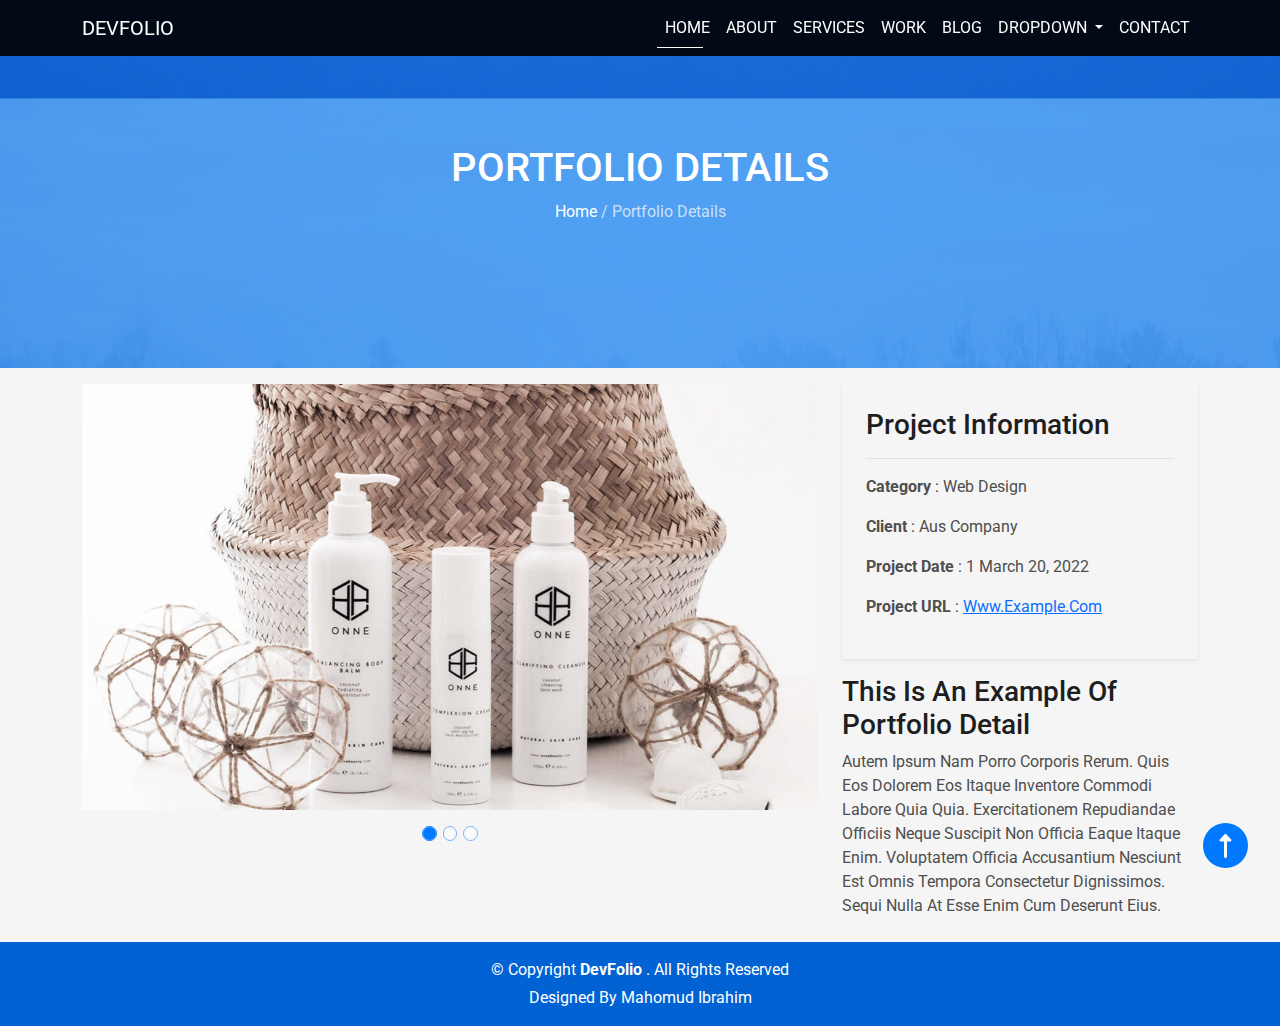
<file: portfolio-details.html>
<!DOCTYPE html>
<html lang="en">
  <head>
    <meta charset="UTF-8" />
    <meta http-equiv="X-UA-Compatible" content="IE=edge" />
    <meta name="viewport" content="width=device-width, initial-scale=1.0" />
    <title>devFolio by 7oda</title>
    <!-- font awesome -->
    <link rel="stylesheet" href="css/all.min.css" />
    <link rel="stylesheet" href="css/bootstrap.min.css" />
    <!-- fonts google -->
    <link rel="preconnect" href="https://fonts.googleapis.com" />
    <link rel="preconnect" href="https://fonts.gstatic.com" crossorigin />
    <link
      href="https://fonts.googleapis.com/css2?family=Roboto:wght@100;300;400;500;700;900&display=swap"
      rel="stylesheet"
    />
    <link rel="stylesheet" href="css/portfolio-details.css" />
  </head>
  <body>
    <!-- start navbar -->
    <nav class="navbar navbar-expand-lg text-uppercase fixed-top">
      <div class="container">
        <a class="navbar-brand" href="#home">devFolio</a>
        <button
          class="navbar-toggler"
          type="button"
          data-bs-toggle="collapse"
          data-bs-target="#navbarSupportedContent"
          aria-controls="navbarSupportedContent"
          aria-expanded="false"
          aria-label="Toggle navigation"
        >
          <i class="fa-solid fa-bars"></i>
        </button>
        <div class="collapse navbar-collapse" id="navbarSupportedContent">
          <ul class="navbar-nav ms-auto mb-2 mb-lg-0">
            <li class="nav-item">
              <a class="nav-link active" aria-current="page" href="#Home"
                >Home</a
              >
            </li>
            <li class="nav-item">
              <a class="nav-link" href="#about">about</a>
            </li>
            <li class="nav-item">
              <a class="nav-link" href="#services">services</a>
            </li>
            <li class="nav-item">
              <a class="nav-link" href="#work">work</a>
            </li>
            <li class="nav-item">
              <a class="nav-link" href="#blog">blog</a>
            </li>
            <li class="nav-item dropdown">
              <a
                class="nav-link dropdown-toggle"
                href="#"
                id="navbarDropdown"
                role="button"
                data-bs-toggle="dropdown"
                aria-expanded="false"
              >
                Dropdown
              </a>
              <ul class="dropdown-menu" aria-labelledby="navbarDropdown">
                <li><a class="dropdown-item" href="#">drop down1</a></li>
                <li><a class="dropdown-item" href="#">deep drop down</a></li>
                <li>
                  <a class="dropdown-item" href="#">drop down2</a>
                </li>
                <li>
                  <a class="dropdown-item" href="#">drop down3</a>
                </li>
                <li>
                  <a class="dropdown-item" href="#">drop down4</a>
                </li>
              </ul>
            </li>
            <li class="nav-item">
              <a class="nav-link" href="#contact">contact</a>
            </li>
          </ul>
        </div>
      </div>
    </nav>
    <!-- end navbar -->
    <!-- start header -->
    <header id="header" class="py-5 position-relative">
      <div class="container py-5 position-relative">
        <div class="row py-5">
          <div class="col-sm-12">
            <div class="caption text-white text-center">
              <h1 class="text-uppercase text-white">PORTFOLIO DETAILS</h1>
              <div class="h-home">
                <span class="text-white">Home</span>
                / Portfolio Details
              </div>
            </div>
          </div>
        </div>
      </div>
    </header>
    <section id="portfolio-details" class="pt-3 pb-2">
      <div class="container">
        <div class="row">
          <div class="col-lg-8">
            <div class="product">
              <div
                id="carouselExampleIndicators"
                class="carousel slide"
                data-bs-ride="carousel"
              >
                <div class="carousel-inner">
                  <div class="carousel-item active">
                    <img
                      src="image/portfolio-details-1.jpg"
                      class="d-block w-100"
                      alt="..."
                    />
                  </div>
                  <div class="carousel-item">
                    <img
                      src="image/portfolio-details-2.jpg"
                      class="d-block w-100"
                      alt="..."
                    />
                  </div>
                  <div class="carousel-item">
                    <img
                      src="image/portfolio-details-3.jpg"
                      class="d-block w-100"
                      alt="..."
                    />
                  </div>
                </div>
                <div class="carousel-indicators position-static mt-3">
                  <button
                    type="button"
                    data-bs-target="#carouselExampleIndicators"
                    data-bs-slide-to="0"
                    class="active"
                    aria-current="true"
                    aria-label="Slide 1"
                  ></button>
                  <button
                    type="button"
                    data-bs-target="#carouselExampleIndicators"
                    data-bs-slide-to="1"
                    aria-label="Slide 2"
                  ></button>
                  <button
                    type="button"
                    data-bs-target="#carouselExampleIndicators"
                    data-bs-slide-to="2"
                    aria-label="Slide 3"
                  ></button>
                </div>
              </div>
            </div>
          </div>
          <div class="col-lg-4 text-capitalize">
            <div class="info-portfolio shadow-sm p-4 mb-3">
              <h3 class="border-bottom pb-3">project information</h3>
              <ul class="list-unstyled">
                <li class="mt-3">
                  <strong>category</strong>
                  : web design
                </li>
                <li class="mt-3">
                  <strong>client</strong>
                  : aus company
                </li>
                <li class="mt-3">
                  <strong>project date</strong>
                  : 1 march 20, 2022
                </li>
                <li class="mt-3">
                  <strong>Project URL</strong>
                  : 
                  <a href="#">
                    www.example.com
                  </a>
                </li>
              </ul>
            </div>
            <h3>This is an example of portfolio detail</h3>
            <p>
              Autem ipsum nam porro corporis rerum. Quis eos dolorem eos itaque
              inventore commodi labore quia quia. Exercitationem repudiandae
              officiis neque suscipit non officia eaque itaque enim. Voluptatem
              officia accusantium nesciunt est omnis tempora consectetur
              dignissimos. Sequi nulla at esse enim cum deserunt eius.
            </p>
          </div>
        </div>
      </div>
    </section>
    <!-- end header -->
    <footer class="py-3 text-capitalize text-white text-center">
      <div class="container">
        <div class="row">
          <div class="col-sm-12">
            <div class="capyright">
              <p class="mb-0">
                © Copyright 
                <strong class="fw-bolder">
                DevFolio 
              </strong>
              .  All Rights Reserved
              </p>
          </div>
          <div class="credits mt-1">
            Designed by 
            <a href="#" class="text-decoration-none text-white">
              mahomud ibrahim
            </a>
          </div>
        </div>
      </div>
    </footer>
    <a
      href="#home"
      class="Arrow position-fixed d-block p-2 text-white bg-main-color d-flex justify-content-center align-items-center rounded-circle"
    >
      <i class="fa-solid fa-up-long fa-xl fw-bold"></i>
    </a>
    <script src="js/all.min.js"></script>
    <script src="js/bootstrap.bundle.min.js"></script>
  </body>
</html>
</file>
<file: css/main.css>
:root {
  --dark-color: #19283f;
  --main-transition: 0.5s;
  --main-color:  #0078ff;
}
html {
  scroll-behavior: smooth;
}
body {
  font-family: "Roboto", sans-serif;
    background-color: #f5f5f5;
    color: #4e4e4e;
}
.main-color {
  color: #0078ff;
}
.bg-main-color {
  background-color: #0078ff;
}
.main-background{
  background-color: #f5f5f5;
}
h1, h2, h3, h4, h5, h6 {
  color: #1e1e1e;
}
.bar {
  width: 5rem;
  height: 0.3rem;
  background-color: #0078ff;
}
.discrption h2::after {
  content: "";
  position: absolute;
  bottom: 0;
  left: 0;
  background-color: #0078ff;
  height: 0.2rem;
  width: 5rem;
}
/* start navbar */
.navbar {
  background-color: rgba(0, 0, 0, 0.9);
}
.navbar .nav-link,
.navbar-brand {
  color: white;
}
.navbar-brand:hover {
  color: white;
}
.navbar .navbar-toggler  {
  color: white;
  border: none;
  box-shadow: none;
}
.navbar .navbar-nav .nav-link {
  position: relative;
  overflow: hidden;
}
@media (min-width: 992px) {
  .navbar .navbar-nav .nav-link::before {
    content: "";
    position: absolute;
    bottom: 0;
    border-bottom: solid 2px #f1f1f1;
    width: 0px;
    left: 0.5rem;
    transition: var(--main-transition);
  }
  .navbar .navbar-nav .nav-link:hover::before {
    width: calc( 80% - 1rem);
  }
}
@media (max-width: 991px) {
  .navbar .navbar-nav {
    height: calc(100vh - 56px);
    background-color:   #fff;
  }
  .navbar .navbar-nav .nav-link {
    padding: 0.5rem;
    font-size: 1rem;
    color: #4e4e4e;
  }
  .navbar .navbar-nav .nav-link:hover,
  .navbar .navbar-nav .nav-link.active {
    color: var(--main-color);
  }
}
/* end navbar */
/* start home */
#home {
  background-image: url(../image/home.jpeg);
  background-attachment: fixed;
  background-position: center center;
  position: relative;
}
#home::after {
  content: "";
  position: absolute;
  top: 0;
  left: 0;
  bottom: 0;
  height: 100%;
  width: 100%;
  background-color: rgba(0, 0, 0, 0.58);
}
#home .text {
  z-index: 22;
}
.D-action::after {
  content: " |";
  animation-name: designer;
  animation-duration: 2s;
  animation-iteration-count: infinite;
  animation-direction: alternate;
}
@keyframes designer {
  0% {
    content: " |";
  }
  20% {
    content: " d|";
  }
  30% {
    content: " de|";
  }
  40% {
    content: "dev|";
  }
  55% {
    content: " deve|";
  }
  65% {
    content: " devel|";
  }
  80% {
    content: "develo|";
  }
  90% {
    content: "develop|";
  }
  100% {
    content: "developer|";
  }
}
#home .Arrow {
  width: 2.8rem;
  height: 2.8rem;
  z-index: 33;
  bottom: 2rem;
  right: 2rem;
}

/* end home */
/* start about  */
#about .progress {
  background-color: #0077ff6a;
} 

.title-s {
  color: #1e1e1e;
}
#about .progress {
  height: 0.7rem;
  margin:0.5rem 0 1rem;
}
/* end about  */
/* start services */
/* .main-titel p::after {
  content: "";
  position: absolute;
  bottom: 0;
  width: 6rem;
  height: 2px;
  left: 50%;
  transform: translatex(-50%);
  background-color: #0078ff;
} */
#services .card .icon {
  width: 6rem;
  height: 6rem;
  transition: var(--main-transition);
  color: black;
  /* border: var(--main-color) solid 0.5rem; */
  border-radius: 50%;
  box-shadow: 0 0 0 10px #0078ff;
}
#services .card:hover .icon {
  color: #fff;
  background-color: #0078ff;
  /* border-color:  #cde1f8; */
  box-shadow: 0 0 0 10px #cde1f8;
}
#services .states {
  background-image: url(../image/states.jpg);
  background-attachment: fixed;
  background-position: center center;
  background-size: cover;
}
#services .states::after{
  content: "";
  position: absolute;
  top: 0;
  left: 0;
  bottom: 0;
  height: 100%;
  width: 100%;
  background-color: #0077ff7b;
}
#services .states .container {
  z-index: 2;
}
#services .states .icon {
  width: 4rem;
  height: 4rem;
  transition: var(--main-transition);
  /* border: var(--main-color) solid 0.5rem; */
  border-radius: 50%;
  box-shadow: 0 0 0 8px #cde1f8;
}
/* end services */
/* start protfolio  */
#portfolio .card img {
  transition: calc(var(--main-transition) + 0.5s);
}
#portfolio .card:hover img {
  transform: scale(1.3);
}
/* end protfolio  */
/* start testimonails  */
#testimonails {
  background-image: url(../image/bg-portfolio-details.jpeg);
  background-attachment: fixed;
  background-position: center center;
  background-size: cover;
}
#testimonails::after {
  content: "";
  position: absolute;
  top: 0;
  left: 0;
  bottom: 0;
  height: 100%;
  width: 100%;
  background-color: #0077ff8e;
}
#testimonails .container {
  z-index: 1;
}
#testimonails .carousel-indicators [data-bs-target] {
  width: 1rem;
  height: 1rem;
  background-color: white;
  border-radius: 50%;
}
/* end testimonails  */
/* start bolg  */
#blog .card a {
  transition: var(--main-transition);
}
#blog .card a:hover {
  color: #0078ff !important;
}
#blog .card .card-footer img {
  width: 2rem;
  height: 2rem;

}
/* end bolg  */
/* start contact */
#contact  {
  background-image: url(../image/bg-portfolio-details.jpeg);
  background-attachment: fixed;
  background-position: center center;
  background-size: cover;
}
#contact::after{
  content: "";
  position: absolute;
  top: 0;
  left: 0;
  bottom: 0;
  height: 100%;
  width: 100%;
  background-color: #0077ff7b;
}
#contact .container {
  z-index: 1;
}
#contact .socials a {
  width:2.5rem;
  height: 2.5rem;
  border-radius: 50%;
  border: 4px solid #0078ff;
  transition: var(--main-transition);
}
#contact .socials a:hover {
  background-color: #0062d3;
  border: 4px solid #cde1f8;
}
#contact .socials a svg {
  color: black;
  transition: var(--main-transition);
}
#contact .socials a:hover svg {
  color: white;
}
/* end contact */
/* start footer */
footer{
  background-color: #0062d3;
  }
/* end footer */








.dropdown:hover .dropdown-menu{
display: block;
}


.dropdown-menu.x{
  position: absolute;
  right: 100%;
  top: 0;
}

.v:hover .dropdown-menu.x{
  display: block !important;
}
</file>
<file: css/bolg.css>
:root {
  --dark-color: #19283f;
  --main-transition: 0.5s;
  --main-color:  #0078ff;
}
html {
  scroll-behavior: smooth;
}
body {
  font-family: "Roboto", sans-serif;
    background-color: #f5f5f5;
    color: #4e4e4e;
}
.Arrow {
  width: 2.8rem;
  height: 2.8rem;
  z-index: 1;
  bottom: 2rem;
  right: 2rem;
}
.main-color {
  color: #0078ff;
}
.bg-main-color {
  background-color: #0078ff;
}
.main-background{
  background-color: #f5f5f5;
}
h1, h2, h3, h4, h5, h6 {
  color: #1e1e1e;
}
.bar {
  width: 5rem;
  height: 0.3rem;
  background-color: #0078ff;
}
/* start navbar */
.navbar {
  background-color: rgba(0, 0, 0, 0.9);
}
.navbar .nav-link,
.navbar-brand {
  color: white;
}
.navbar-brand:hover {
  color: white;
}
.navbar .navbar-toggler  {
  color: white;
  border: none;
  box-shadow: none;
}
.navbar .navbar-nav .nav-link {
  position: relative;
  overflow: hidden;
}
.navbar .navbar-nav .active:before{
  content: "";
  width: 100%;
  height: 2px;
  position: absolute;
  right:  25%;
  bottom: -1px;
  background-color: white;
}
.navbar .navbar-nav .nav-link:not(.active):before {
  content: "";
  width: 100%;
  height: 2px;
  position: absolute;
  right:  100%;
  bottom: -1px;
  background-color: white;
  transition: var(--main-transition);
}
.navbar .navbar-nav .nav-link:hover::before{
  right: 25%;
}
/* end navbar */
/* start header */
#header {
  background-image: url(../image/bg-portfolio-details.jpeg);
  background-position: center center;
  background-attachment: fixed;
}
#header::after {
  content: "";
  position: absolute;
  top: 0;
  left: 0;
  bottom: 0;
  height: 100%;
  width: 100%;
  background-color: #0077ffb0;
} 
#header .container {
z-index: 1;
}
#header .breadcrumb .breadcrumb-items:not(:first-child)::before {
  content: "/";
  padding-left: 0.5rem;
  color: #cde1f8;
}
#header .breadcrumb .breadcrumb-items.active{
  color: #cde1f8;
}
/* end header */
footer {
background-color: #0062d3;
}
.main-titel{
border-left: 0.3rem solid var(--main-color);
} 
#bolg
</file>
<file: css/portfolio-details.css>
:root {
    --dark-color: #19283f;
    --main-transition: 0.5s;
    --main-color:  #0078ff;
  }
  html {
    scroll-behavior: smooth;
  }
  body {
    font-family: "Roboto", sans-serif;
      background-color: #f5f5f5;
      color: #4e4e4e;
  }
  .main-color {
    color: #0078ff;
  }
  .bg-main-color {
    background-color: #0078ff;
  }
  .main-background{
    background-color: #f5f5f5;
  }
  h1, h2, h3, h4, h5, h6 {
    color: #1e1e1e;
  }
  .bar {
    width: 5rem;
    height: 0.3rem;
    background-color: #0078ff;
  }
  /* start navbar */
  .navbar {
    background-color: rgba(0, 0, 0, 0.9);
  }
  .navbar .nav-link,
  .navbar-brand {
    color: white;
  }
  .navbar-brand:hover {
    color: white;
  }
  .navbar .navbar-toggler  {
    color: white;
    border: none;
    box-shadow: none;
  }
  .navbar .navbar-nav .nav-link {
    position: relative;
    overflow: hidden;
  }
  .navbar .navbar-nav .active:before{
    content: "";
    width: 100%;
    height: 2px;
    position: absolute;
    right:  25%;
    bottom: -1px;
    background-color: white;
  }
  .navbar .navbar-nav .nav-link:not(.active):before {
    content: "";
    width: 100%;
    height: 2px;
    position: absolute;
    right:  100%;
    bottom: -1px;
    background-color: white;
    transition: var(--main-transition);
  }
  .navbar .navbar-nav .nav-link:hover::before{
    right: 25%;
  }
  /* end navbar */
  /* start header */
  #header {
    background-image: url(../image/bg-portfolio-details.jpeg);
    background-position: center center;
    background-attachment: fixed;
  }
  #header::after {
    content: "";
    position: absolute;
    top: 0;
    left: 0;
    bottom: 0;
    height: 100%;
    width: 100%;
    background-color: #0077ffb0;
  } 
  #header .container {
  z-index: 1;
  }
  #header .h-home {
    color:  #cde1f8;
  }
  .Arrow {
    width: 2.8rem;
    height: 2.8rem;
    z-index: 1;
    bottom: 2rem;
    right: 2rem;
  }
  /* end header */
  #portfolio-details .product .carousel-indicators [data-bs-target]{
    width: 0.8rem;
    height: 0.8rem;
    background-color:  white;
    border-radius: 50%;
    border: 1px solid var(--main-color);
  }
  #portfolio-details .product .carousel-indicators .active {
    background-color: #0078ff;
  }
footer {
  background-color: #0062d3;
}
</file>
